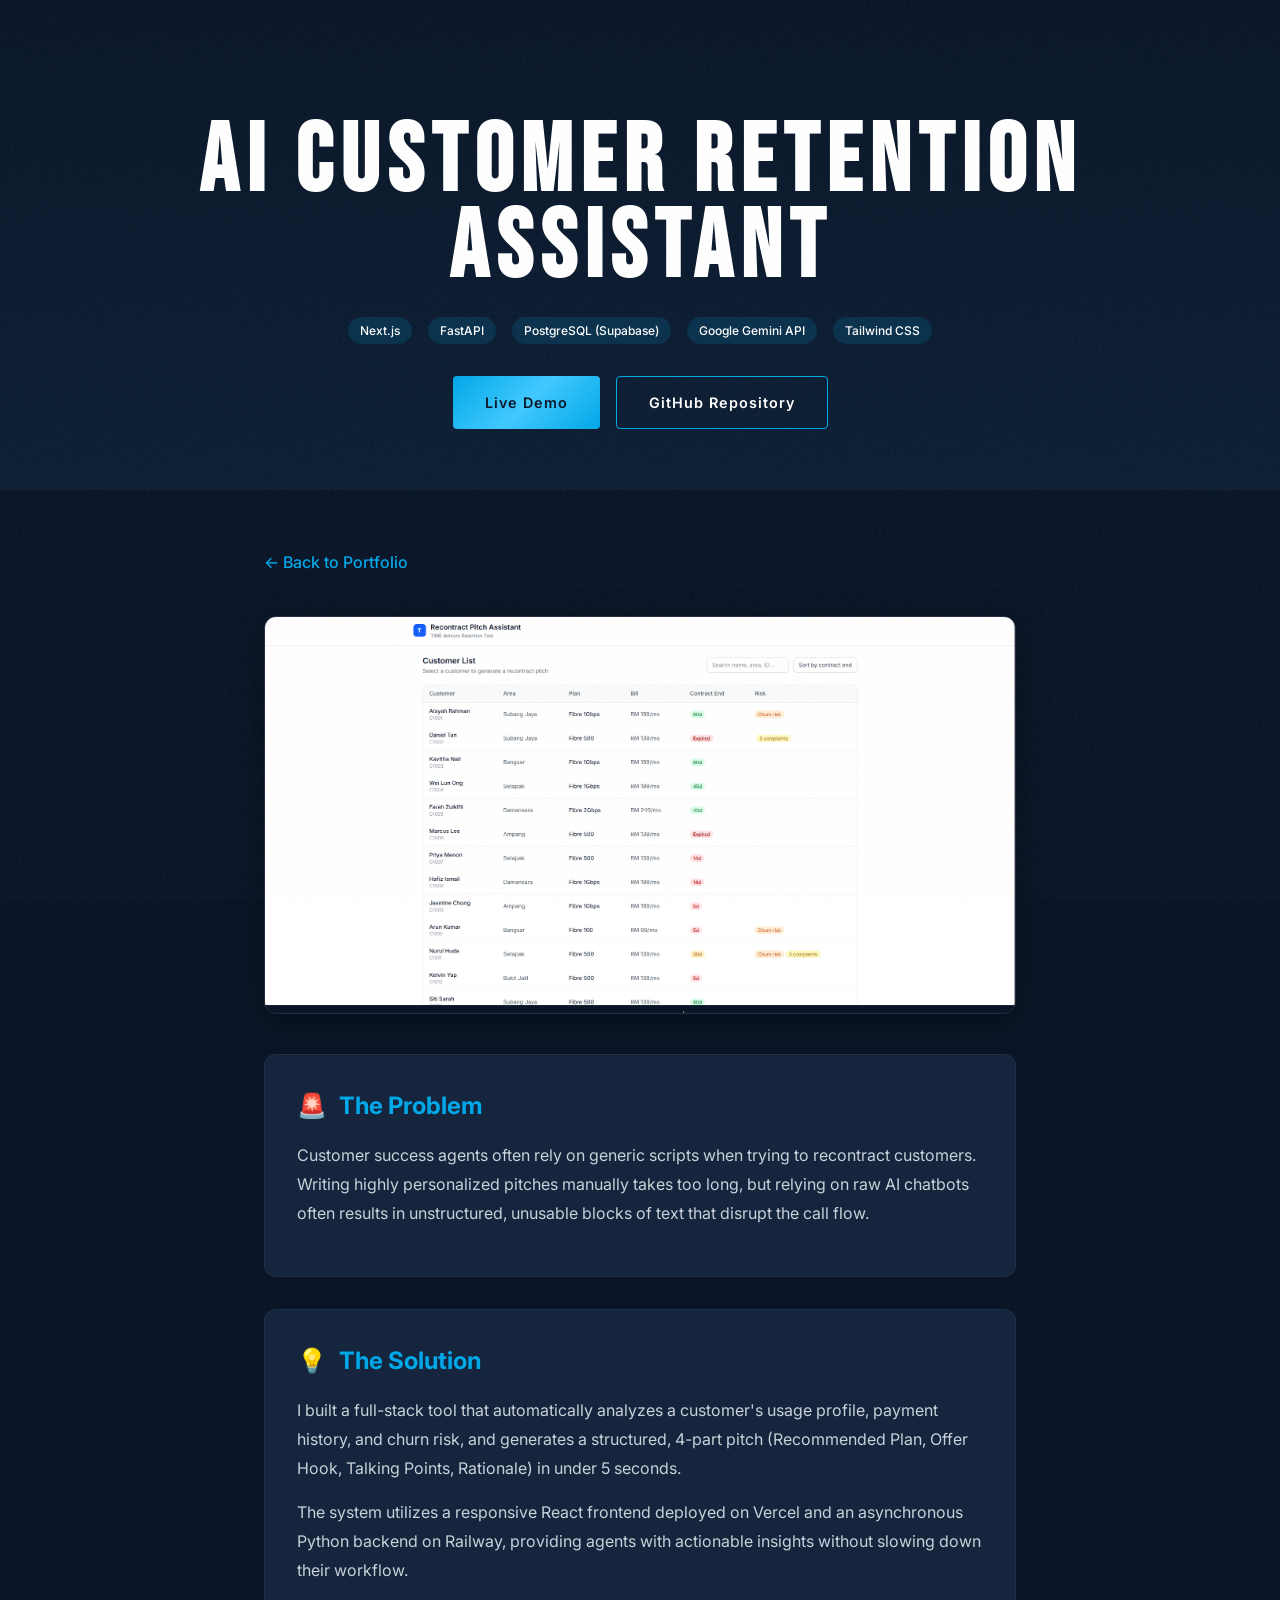
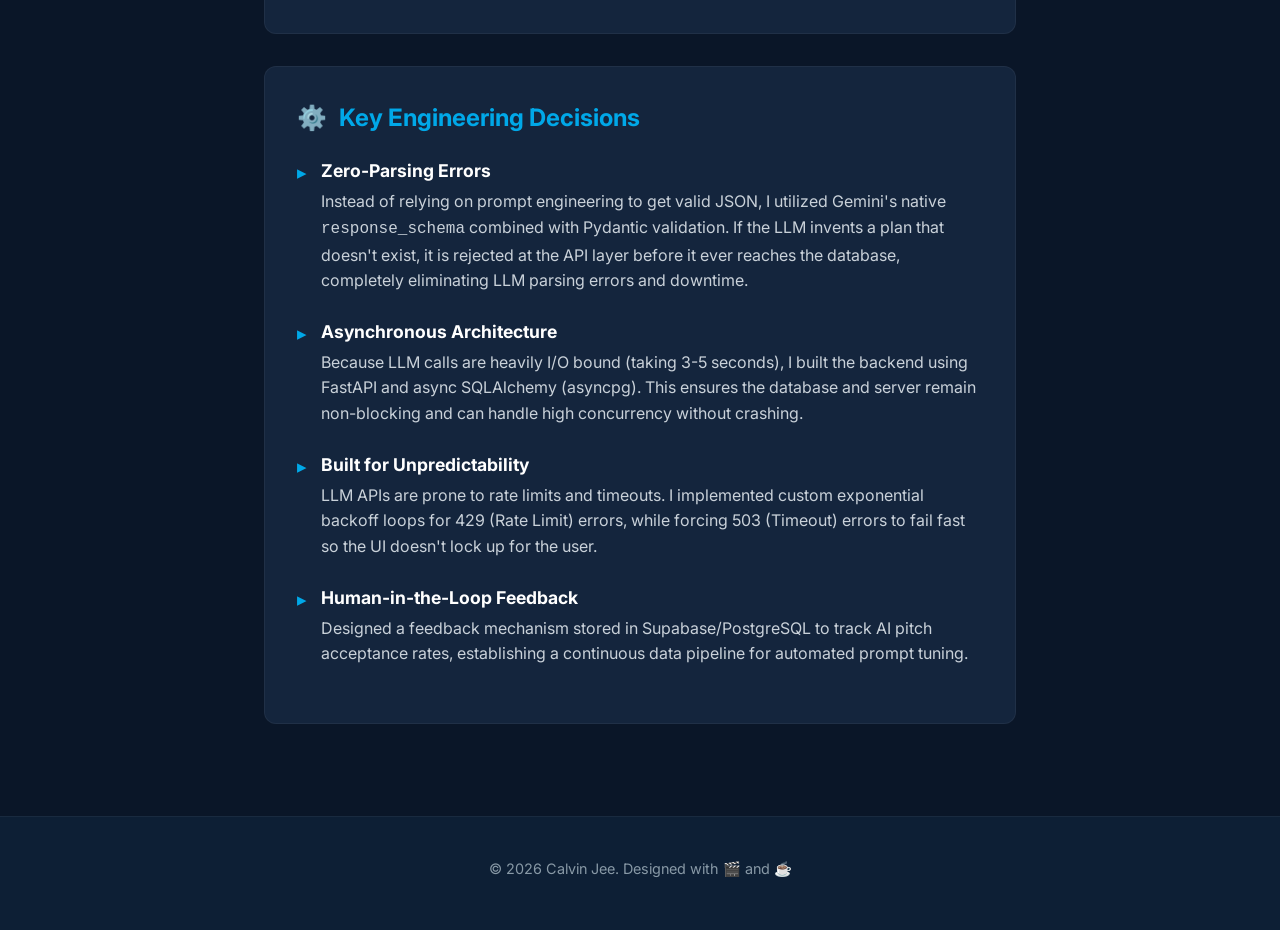
<file: case-study-retention.html>
<!DOCTYPE html>
<html lang="en">

<head>
    <meta charset="UTF-8">
    <meta name="viewport" content="width=device-width, initial-scale=1.0">
    <title>Case Study: AI Customer Retention Assistant | Calvin Jee</title>
    <!-- Google Fonts -->
    <link rel="preconnect" href="https://fonts.googleapis.com">
    <link rel="preconnect" href="https://fonts.gstatic.com" crossorigin>
    <link href="https://fonts.googleapis.com/css2?family=Inter:wght@300;400;500;600;700&family=Bebas+Neue&display=swap"
        rel="stylesheet">
    <!-- Styles -->
    <link rel="stylesheet" href="styles.css">
    <style>
        .case-study-hero {
            padding: 120px 24px 60px;
            background: var(--gradient-dark);
            text-align: center;
            border-bottom: 1px solid rgba(255, 255, 255, 0.05);
        }
        
        .case-study-content {
            max-width: 800px;
            margin: 0 auto;
            padding: 60px 24px;
        }

        .cs-meta {
            display: flex;
            justify-content: center;
            gap: 16px;
            margin-bottom: 32px;
            flex-wrap: wrap;
        }

        .cs-block {
            background: var(--bg-card);
            padding: 32px;
            border-radius: 12px;
            border: 1px solid rgba(255, 255, 255, 0.05);
            margin-bottom: 32px;
        }

        .cs-block h3 {
            color: var(--accent-primary);
            font-size: 1.5rem;
            margin-bottom: 16px;
            display: flex;
            align-items: center;
            gap: 12px;
        }

        .cs-block p {
            color: var(--text-secondary);
            line-height: 1.8;
            margin-bottom: 16px;
        }
        
        .cs-block ul {
            list-style: none;
            padding: 0;
            margin-top: 20px;
        }

        .cs-block li {
            position: relative;
            padding-left: 24px;
            color: var(--text-secondary);
            font-size: 1rem;
            line-height: 1.6;
            margin-bottom: 24px;
        }

        .cs-block li::before {
            content: '▸';
            position: absolute;
            left: 0;
            color: var(--accent-primary);
            font-size: 1.2rem;
        }

        .cs-block li strong {
            display: block;
            color: var(--text-primary);
            margin-bottom: 4px;
            font-size: 1.1rem;
        }

        .back-link {
            display: inline-flex;
            align-items: center;
            color: var(--accent-primary);
            text-decoration: none;
            font-weight: 500;
            margin-bottom: 40px;
            transition: color var(--transition-fast);
        }

        .back-link:hover {
            color: var(--text-primary);
        }

        .cs-demo-image {
            width: 100%;
            height: auto;
            border-radius: 12px;
            box-shadow: 0 8px 32px rgba(0, 0, 0, 0.4);
            border: 1px solid rgba(255, 255, 255, 0.1);
            margin-bottom: 40px;
            display: block;
        }
    </style>
</head>

<body>
    <!-- Film Grain Overlay -->
    <div class="film-grain"></div>

    <main>
        <header class="case-study-hero">
            <div class="container">
                <h1 class="hero-title" style="font-size: clamp(3rem, 8vw, 6rem);">AI Customer Retention Assistant</h1>
                <div class="cs-meta">
                    <span class="tag">Next.js</span>
                    <span class="tag">FastAPI</span>
                    <span class="tag">PostgreSQL (Supabase)</span>
                    <span class="tag">Google Gemini API</span>
                    <span class="tag">Tailwind CSS</span>
                </div>
                <div class="hero-cta" style="margin-top: 30px;">
                    <a href="https://recontract-pitch-assistant.vercel.app/" class="btn btn-primary" target="_blank" rel="noopener">Live Demo</a>
                    <a href="https://github.com/calvinn7/recontract-pitch-assistant/" class="btn btn-secondary" target="_blank" rel="noopener">GitHub Repository</a>
                </div>
            </div>
        </header>

        <section class="case-study-content">
            <a href="index.html#projects" class="back-link">← Back to Portfolio</a>

            <img src="assets/recontract-demo.png" alt="AI Customer Retention Assistant UI Demo" class="cs-demo-image">

            <div class="cs-block">
                <h3><span class="interest-icon" style="font-size: 1.5rem; margin:0;">🚨</span> The Problem</h3>
                <p>Customer success agents often rely on generic scripts when trying to recontract customers. Writing highly personalized pitches manually takes too long, but relying on raw AI chatbots often results in unstructured, unusable blocks of text that disrupt the call flow.</p>
            </div>

            <div class="cs-block">
                <h3><span class="interest-icon" style="font-size: 1.5rem; margin:0;">💡</span> The Solution</h3>
                <p>I built a full-stack tool that automatically analyzes a customer's usage profile, payment history, and churn risk, and generates a structured, 4-part pitch (Recommended Plan, Offer Hook, Talking Points, Rationale) in under 5 seconds.</p>
                <p>The system utilizes a responsive React frontend deployed on Vercel and an asynchronous Python backend on Railway, providing agents with actionable insights without slowing down their workflow.</p>
            </div>

            <div class="cs-block">
                <h3><span class="interest-icon" style="font-size: 1.5rem; margin:0;">⚙️</span> Key Engineering Decisions</h3>
                <ul>
                    <li>
                        <strong>Zero-Parsing Errors</strong>
                        Instead of relying on prompt engineering to get valid JSON, I utilized Gemini's native <code>response_schema</code> combined with Pydantic validation. If the LLM invents a plan that doesn't exist, it is rejected at the API layer before it ever reaches the database, completely eliminating LLM parsing errors and downtime.
                    </li>
                    <li>
                        <strong>Asynchronous Architecture</strong>
                        Because LLM calls are heavily I/O bound (taking 3-5 seconds), I built the backend using FastAPI and async SQLAlchemy (asyncpg). This ensures the database and server remain non-blocking and can handle high concurrency without crashing.
                    </li>
                    <li>
                        <strong>Built for Unpredictability</strong>
                        LLM APIs are prone to rate limits and timeouts. I implemented custom exponential backoff loops for 429 (Rate Limit) errors, while forcing 503 (Timeout) errors to fail fast so the UI doesn't lock up for the user.
                    </li>
                    <li>
                        <strong>Human-in-the-Loop Feedback</strong>
                        Designed a feedback mechanism stored in Supabase/PostgreSQL to track AI pitch acceptance rates, establishing a continuous data pipeline for automated prompt tuning.
                    </li>
                </ul>
            </div>
            
        </section>
    </main>
    
    <footer class="footer">
        <div class="container">
            <p class="footer-text">© 2026 Calvin Jee. Designed with 🎬 and ☕</p>
        </div>
    </footer>
</body>
</html>
</file>
<file: styles.css>
/* ===================================
   Calvin Jee Portfolio - Styles
   Letterboxd + IMAX + Nolan/Batman Theme
   =================================== */

/* CSS Variables - IMAX Color Palette */
:root {
    /* Background Colors */
    --bg-primary: #0a1628;
    --bg-secondary: #0d1f35;
    --bg-card: #14253d;
    --bg-card-hover: #1a2f4a;

    /* Accent Colors - IMAX Blue Primary */
    --accent-primary: #00a8e8;
    --accent-primary-dark: #0077b6;
    --accent-secondary: #40c9ff;
    --accent-gold: #d4af37;

    /* Letterboxd Green */
    --rating-green: #00c030;

    /* Text Colors */
    --text-primary: #ffffff;
    --text-secondary: #c9d1d9;
    --text-muted: #8899a6;

    /* Gradients */
    --gradient-primary: linear-gradient(135deg, #00a8e8 0%, #40c9ff 50%, #00a8e8 100%);
    --gradient-blue: linear-gradient(135deg, #00a8e8 0%, #0077b6 100%);
    --gradient-dark: linear-gradient(180deg, #0a1628 0%, #0d1f35 100%);

    /* Shadows */
    --shadow-sm: 0 2px 4px rgba(0, 0, 0, 0.3);
    --shadow-md: 0 4px 12px rgba(0, 0, 0, 0.4);
    --shadow-lg: 0 8px 32px rgba(0, 0, 0, 0.5);
    --shadow-glow: 0 0 20px rgba(0, 168, 232, 0.4);

    /* Typography */
    --font-primary: 'Inter', -apple-system, BlinkMacSystemFont, sans-serif;
    --font-display: 'Bebas Neue', 'Inter', sans-serif;

    /* Spacing */
    --section-padding: 100px 0;
    --container-max: 1200px;

    /* Transitions */
    --transition-fast: 0.2s ease;
    --transition-normal: 0.3s ease;
    --transition-slow: 0.5s ease;
}

/* Reset & Base */
*,
*::before,
*::after {
    margin: 0;
    padding: 0;
    box-sizing: border-box;
}

html {
    scroll-behavior: smooth;
    font-size: 16px;
}

body {
    font-family: var(--font-primary);
    background: var(--bg-primary);
    color: var(--text-primary);
    line-height: 1.6;
    overflow-x: hidden;
}

/* Film Grain Overlay */
.film-grain {
    position: fixed;
    top: 0;
    left: 0;
    width: 100%;
    height: 100%;
    pointer-events: none;
    z-index: 1000;
    opacity: 0.03;
    background-image: url("data:image/svg+xml,%3Csvg viewBox='0 0 256 256' xmlns='http://www.w3.org/2000/svg'%3E%3Cfilter id='noise'%3E%3CfeTurbulence type='fractalNoise' baseFrequency='0.9' numOctaves='4' stitchTiles='stitch'/%3E%3C/filter%3E%3Crect width='100%25' height='100%25' filter='url(%23noise)'/%3E%3C/svg%3E");
}

/* Bat Signal Easter Egg */
.bat-signal {
    position: fixed;
    top: 20px;
    right: 20px;
    width: 60px;
    height: 60px;
    opacity: 0;
    transition: opacity var(--transition-slow);
    pointer-events: none;
    z-index: 999;
    background: radial-gradient(ellipse at center, rgba(0, 168, 232, 0.3) 0%, transparent 70%);
    border-radius: 50%;
}

.bat-signal::before {
    content: "🦇";
    position: absolute;
    top: 50%;
    left: 50%;
    transform: translate(-50%, -50%);
    font-size: 24px;
    filter: drop-shadow(0 0 10px var(--accent-primary));
}

.bat-signal.visible {
    opacity: 1;
}

/* Container */
.container {
    max-width: var(--container-max);
    margin: 0 auto;
    padding: 0 24px;
}

/* ===================================
   Navigation
   =================================== */
.nav {
    position: fixed;
    top: 0;
    left: 0;
    width: 100%;
    z-index: 100;
    padding: 20px 0;
    transition: all var(--transition-normal);
    background: transparent;
}

.nav.scrolled {
    background: rgba(10, 22, 40, 0.95);
    backdrop-filter: blur(10px);
    padding: 12px 0;
    box-shadow: var(--shadow-md);
}

.nav-container {
    max-width: var(--container-max);
    margin: 0 auto;
    padding: 0 24px;
    display: flex;
    justify-content: space-between;
    align-items: center;
}

.nav-logo {
    font-family: var(--font-display);
    font-size: 2rem;
    color: var(--accent-primary);
    text-decoration: none;
    letter-spacing: 2px;
    transition: color var(--transition-fast);
}

.nav-logo:hover {
    color: var(--text-primary);
}

.nav-links {
    display: flex;
    gap: 32px;
    list-style: none;
}

.nav-links a {
    color: var(--text-secondary);
    text-decoration: none;
    font-size: 0.9rem;
    font-weight: 500;
    letter-spacing: 0.5px;
    transition: color var(--transition-fast);
    position: relative;
}

.nav-links a::after {
    content: '';
    position: absolute;
    bottom: -4px;
    left: 0;
    width: 0;
    height: 2px;
    background: var(--accent-primary);
    transition: width var(--transition-normal);
}

.nav-links a:hover {
    color: var(--accent-primary);
}

.nav-links a:hover::after {
    width: 100%;
}

.nav-toggle {
    display: none;
    flex-direction: column;
    gap: 5px;
    background: none;
    border: none;
    cursor: pointer;
    padding: 5px;
}

.nav-toggle span {
    width: 24px;
    height: 2px;
    background: var(--text-primary);
    transition: all var(--transition-fast);
}

/* ===================================
   Hero Section
   =================================== */
.hero {
    min-height: 100vh;
    display: flex;
    flex-direction: column;
    justify-content: center;
    align-items: center;
    text-align: center;
    position: relative;
    padding: 120px 24px 60px;
    background: var(--gradient-dark);
}

.hero::before {
    content: '';
    position: absolute;
    top: 0;
    left: 0;
    width: 100%;
    height: 100%;
    background:
        radial-gradient(ellipse at 20% 80%, rgba(0, 168, 232, 0.1) 0%, transparent 50%),
        radial-gradient(ellipse at 80% 20%, rgba(212, 175, 55, 0.1) 0%, transparent 50%);
    pointer-events: none;
}

.hero-content {
    position: relative;
    z-index: 1;
}

.hero-subtitle {
    font-size: 0.875rem;
    letter-spacing: 4px;
    color: var(--accent-primary);
    margin-bottom: 20px;
    font-weight: 500;
}

.hero-title {
    font-family: var(--font-display);
    font-size: clamp(4rem, 15vw, 10rem);
    line-height: 0.9;
    letter-spacing: 8px;
    margin-bottom: 24px;
}

.title-line {
    display: block;
}

.title-line.accent {
    color: var(--accent-primary);
    text-shadow: 0 0 40px rgba(0, 168, 232, 0.4);
}

.hero-tagline {
    display: flex;
    justify-content: center;
    align-items: center;
    gap: 16px;
    flex-wrap: wrap;
    margin-bottom: 32px;
}

.tagline-item {
    font-size: 1.1rem;
    color: var(--text-secondary);
    font-weight: 400;
}

.tagline-separator {
    color: var(--accent-secondary);
    font-size: 1.2rem;
}

.hero-quote {
    max-width: 500px;
    margin: 0 auto 40px;
    padding: 20px;
    border-left: 3px solid var(--accent-primary);
    background: rgba(0, 168, 232, 0.05);
}

.hero-quote p {
    font-style: italic;
    color: var(--text-muted);
    font-size: 0.95rem;
    margin-bottom: 8px;
}

.quote-author {
    display: block;
    font-size: 0.8rem;
    color: var(--accent-primary);
    font-weight: 500;
}

.hero-cta {
    display: flex;
    gap: 16px;
    justify-content: center;
    flex-wrap: wrap;
}

.hero-scroll {
    position: absolute;
    bottom: 40px;
    left: 50%;
    transform: translateX(-50%);
    display: flex;
    flex-direction: column;
    align-items: center;
    gap: 8px;
}

.hero-scroll span {
    font-size: 0.75rem;
    letter-spacing: 2px;
    color: var(--text-muted);
    text-transform: uppercase;
}

.scroll-line {
    width: 1px;
    height: 40px;
    background: linear-gradient(to bottom, var(--accent-primary), transparent);
    animation: scrollPulse 2s ease-in-out infinite;
}

@keyframes scrollPulse {

    0%,
    100% {
        opacity: 0.3;
        transform: scaleY(1);
    }

    50% {
        opacity: 1;
        transform: scaleY(1.2);
    }
}

/* ===================================
   Buttons
   =================================== */
.btn {
    display: inline-flex;
    align-items: center;
    justify-content: center;
    padding: 14px 32px;
    font-size: 0.9rem;
    font-weight: 600;
    letter-spacing: 1px;
    text-decoration: none;
    border-radius: 4px;
    transition: all var(--transition-normal);
    cursor: pointer;
    border: none;
}

.btn-primary {
    background: var(--gradient-primary);
    color: #0a1628;
}

.btn-primary:hover {
    transform: translateY(-2px);
    box-shadow: 0 8px 24px rgba(0, 168, 232, 0.4);
}

.btn-secondary {
    background: transparent;
    color: var(--text-primary);
    border: 1px solid var(--accent-primary);
}

.btn-secondary:hover {
    background: var(--accent-primary);
    color: #0a1628;
    transform: translateY(-2px);
}

/* ===================================
   Sections
   =================================== */
.section {
    padding: var(--section-padding);
    position: relative;
}

.section-title {
    font-family: var(--font-display);
    font-size: 3.5rem;
    letter-spacing: 4px;
    margin-bottom: 12px;
    color: var(--text-primary);
    text-align: center;
}

.section-subtitle {
    text-align: center;
    color: var(--text-muted);
    font-size: 1rem;
    margin-bottom: 60px;
}

/* ===================================
   About Section
   =================================== */
.about {
    background: var(--bg-secondary);
}

.about-content {
    display: grid;
    grid-template-columns: 1fr 1.5fr;
    gap: 60px;
    align-items: start;
}

.about-card {
    background: var(--bg-card);
    border-radius: 12px;
    padding: 32px;
    text-align: center;
    box-shadow: var(--shadow-lg);
    border: 1px solid rgba(255, 255, 255, 0.05);
}

.about-avatar {
    margin-bottom: 24px;
    position: relative;
    display: inline-block;
    width: 160px;
    height: 160px;
    margin: 0 auto 24px auto;
    overflow: visible;
}

.avatar-placeholder {
    width: 120px;
    height: 120px;
    border-radius: 50%;
    background: var(--gradient-primary);
    display: flex;
    align-items: center;
    justify-content: center;
    font-family: var(--font-display);
    font-size: 2.5rem;
    color: #0a1628;
    margin: 0 auto;
    box-shadow: 0 0 30px rgba(0, 168, 232, 0.3);
}

/* Profile Photo Image */
.avatar-img {
    width: 160px;
    height: 160px;
    border-radius: 50%;
    object-fit: cover;
    margin: 0 auto;
    display: block;
    border: 3px solid var(--accent-primary);
    box-shadow: 0 0 30px rgba(0, 168, 232, 0.3);
}

.about-name {
    font-size: 1.5rem;
    font-weight: 600;
    margin-bottom: 8px;
}

.about-location {
    color: var(--text-muted);
    font-size: 0.9rem;
    margin-bottom: 24px;
}

.about-stats {
    display: flex;
    justify-content: center;
    gap: 32px;
    padding-top: 20px;
    border-top: 1px solid rgba(255, 255, 255, 0.1);
}

.stat {
    display: flex;
    flex-direction: column;
    align-items: center;
}

.stat-value {
    font-family: var(--font-display);
    font-size: 1.8rem;
    color: var(--accent-primary);
}

.stat-label {
    font-size: 0.75rem;
    color: var(--text-muted);
    text-transform: uppercase;
    letter-spacing: 1px;
}

.about-bio {
    display: flex;
    flex-direction: column;
    gap: 20px;
}

.about-bio p {
    color: var(--text-secondary);
    font-size: 1.05rem;
    line-height: 1.8;
}

.about-bio strong {
    color: var(--accent-primary);
}

/* ===================================
   Projects Section
   =================================== */
.projects {
    background: var(--bg-primary);
}

.projects-grid {
    display: grid;
    grid-template-columns: repeat(auto-fit, minmax(350px, 1fr));
    gap: 32px;
}

.project-card {
    background: var(--bg-card);
    border-radius: 12px;
    overflow: hidden;
    transition: all var(--transition-normal);
    border: 1px solid rgba(255, 255, 255, 0.05);
}

.project-card:hover {
    transform: translateY(-8px);
    box-shadow: var(--shadow-glow);
    border-color: var(--accent-primary);
}

.project-poster {
    height: 180px;
    background: var(--gradient-blue);
    position: relative;
    display: flex;
    align-items: center;
    justify-content: center;
}

.poster-gradient {
    position: absolute;
    bottom: 0;
    left: 0;
    width: 100%;
    height: 60%;
    background: linear-gradient(to top, var(--bg-card), transparent);
}

.poster-content {
    position: relative;
    z-index: 1;
    text-align: center;
}

.project-year {
    display: inline-block;
    font-size: 0.8rem;
    font-weight: 700;
    letter-spacing: 1px;
    color: #ffffff !important;
    background: rgba(0, 0, 0, 0.6);
    padding: 6px 14px;
    border-radius: 20px;
    margin-bottom: 12px;
    backdrop-filter: blur(4px);
    text-transform: uppercase;
}

.project-icon {
    font-size: 3rem;
}

.project-info {
    padding: 24px;
}

.project-title {
    font-size: 1.3rem;
    font-weight: 600;
    margin-bottom: 4px;
    color: var(--text-primary);
}

.project-subtitle {
    font-size: 0.85rem;
    color: var(--text-muted);
    margin-bottom: 12px;
}

.project-rating {
    display: flex;
    align-items: center;
    gap: 8px;
    margin-bottom: 16px;
}

.stars {
    color: var(--rating-green);
    font-size: 1rem;
    letter-spacing: 2px;
}

.rating-text {
    color: var(--text-muted);
    font-size: 0.85rem;
}

.project-description {
    color: var(--text-secondary);
    font-size: 0.9rem;
    line-height: 1.6;
    margin-bottom: 16px;
}

.project-tags {
    display: flex;
    flex-wrap: wrap;
    gap: 8px;
    margin-bottom: 16px;
}

.tag {
    padding: 4px 12px;
    background: rgba(0, 168, 232, 0.15);
    color: var(--accent-blue);
    font-size: 0.75rem;
    border-radius: 20px;
    font-weight: 500;
}

.project-stats {
    display: flex;
    gap: 16px;
    margin-bottom: 16px;
    font-size: 0.85rem;
    color: var(--text-muted);
}

.project-link {
    display: inline-flex;
    align-items: center;
    color: var(--accent-primary);
    text-decoration: none;
    font-size: 0.9rem;
    font-weight: 500;
    transition: color var(--transition-fast);
}

.project-link:hover {
    color: var(--text-primary);
}

/* ===================================
   Experience Section
   =================================== */
.experience {
    background: var(--bg-secondary);
}

.timeline {
    position: relative;
    max-width: 800px;
    margin: 0 auto;
    padding-left: 40px;
}

.timeline::before {
    content: '';
    position: absolute;
    left: 8px;
    top: 0;
    bottom: 0;
    width: 2px;
    background: linear-gradient(to bottom, var(--accent-gold), var(--accent-blue), transparent);
}

.timeline-item {
    position: relative;
    margin-bottom: 48px;
}

.timeline-item:last-child {
    margin-bottom: 0;
}

.timeline-marker {
    position: absolute;
    left: -40px;
    top: 4px;
    width: 18px;
    height: 18px;
    background: var(--bg-primary);
    border: 3px solid var(--accent-primary);
    border-radius: 50%;
    z-index: 1;
}

.timeline-content {
    background: var(--bg-card);
    padding: 24px;
    border-radius: 12px;
    border: 1px solid rgba(255, 255, 255, 0.05);
    transition: all var(--transition-normal);
}

.timeline-content:hover {
    border-color: var(--accent-primary);
    box-shadow: var(--shadow-md);
}

.timeline-header {
    display: flex;
    align-items: center;
    gap: 12px;
    margin-bottom: 12px;
}

.timeline-date {
    font-size: 0.85rem;
    color: var(--accent-primary);
    font-weight: 500;
}

.timeline-badge {
    padding: 4px 12px;
    background: var(--accent-blue);
    color: #0a1628;
    font-size: 0.7rem;
    font-weight: 600;
    border-radius: 20px;
    text-transform: uppercase;
    letter-spacing: 1px;
}

.timeline-badge.education {
    background: var(--accent-primary);
}

.timeline-title {
    font-size: 1.3rem;
    font-weight: 600;
    margin-bottom: 4px;
}

.timeline-company {
    color: var(--text-muted);
    font-size: 0.95rem;
    margin-bottom: 16px;
}

.timeline-details {
    list-style: none;
    display: flex;
    flex-direction: column;
    gap: 10px;
}

.timeline-details li {
    position: relative;
    padding-left: 20px;
    color: var(--text-secondary);
    font-size: 0.9rem;
    line-height: 1.6;
}

.timeline-details li::before {
    content: '▸';
    position: absolute;
    left: 0;
    color: var(--accent-primary);
}

.timeline-details strong {
    color: var(--text-primary);
}

.timeline-note {
    color: var(--text-muted);
    font-size: 0.9rem;
    font-style: italic;
}

/* ===================================
   Skills Section
   =================================== */
.skills {
    background: var(--bg-primary);
}

.skills-grid {
    display: grid;
    grid-template-columns: repeat(auto-fit, minmax(300px, 1fr));
    gap: 24px;
}

.skill-category {
    background: var(--bg-card);
    padding: 24px;
    border-radius: 12px;
    border: 1px solid rgba(255, 255, 255, 0.05);
    transition: all var(--transition-normal);
}

.skill-category:hover {
    border-color: var(--accent-primary);
    transform: translateY(-4px);
}

.skill-category-title {
    display: flex;
    align-items: center;
    gap: 12px;
    font-size: 1.1rem;
    font-weight: 600;
    margin-bottom: 16px;
    color: var(--text-primary);
}

.skill-icon {
    font-size: 1.4rem;
}

.skill-tags {
    display: flex;
    flex-wrap: wrap;
    gap: 8px;
}

.skill-tag {
    padding: 6px 14px;
    background: rgba(255, 255, 255, 0.05);
    color: var(--text-secondary);
    font-size: 0.8rem;
    border-radius: 20px;
    border: 1px solid rgba(255, 255, 255, 0.1);
    transition: all var(--transition-fast);
}

.skill-tag:hover {
    border-color: var(--accent-primary);
    color: var(--accent-primary);
}

.skill-tag.featured {
    background: rgba(0, 168, 232, 0.15);
    color: var(--accent-primary);
    border-color: var(--accent-primary);
}

/* ===================================
   Interests Section
   =================================== */
.interests {
    background: var(--bg-secondary);
}

.interests-grid {
    display: grid;
    grid-template-columns: repeat(auto-fit, minmax(260px, 1fr));
    gap: 24px;
}

.interest-card {
    background: var(--bg-card);
    padding: 28px;
    border-radius: 12px;
    text-align: center;
    border: 1px solid rgba(255, 255, 255, 0.05);
    transition: all var(--transition-normal);
}

.interest-card:hover {
    border-color: var(--accent-primary);
    transform: translateY(-4px);
    box-shadow: var(--shadow-md);
}

.interest-icon {
    font-size: 2.5rem;
    margin-bottom: 16px;
}

.interest-title {
    font-size: 1.2rem;
    font-weight: 600;
    margin-bottom: 12px;
    color: var(--text-primary);
}

.interest-description {
    color: var(--text-secondary);
    font-size: 0.9rem;
    line-height: 1.6;
    margin-bottom: 16px;
}

.interest-tags {
    display: flex;
    justify-content: center;
    gap: 8px;
    flex-wrap: wrap;
}

.interest-tags span {
    padding: 4px 12px;
    background: rgba(0, 168, 232, 0.15);
    color: var(--accent-primary);
    font-size: 0.75rem;
    border-radius: 20px;
}

.interest-link {
    display: inline-block;
    color: var(--accent-primary);
    text-decoration: none;
    font-size: 0.9rem;
    font-weight: 500;
    transition: color var(--transition-fast);
}

.interest-link:hover {
    color: var(--text-primary);
}

/* Letterboxd Widget Styles */
.letterboxd-card {
    display: flex;
    flex-direction: column;
    align-items: center;
}

.letterboxd-widget {
    margin: 16px 0;
}

.letterboxd-profile-link {
    text-decoration: none;
}

.letterboxd-badge {
    display: flex;
    align-items: center;
    gap: 10px;
    padding: 12px 20px;
    background: linear-gradient(135deg, #ff8000 0%, #ff6600 100%);
    border-radius: 8px;
    transition: all var(--transition-normal);
}

.letterboxd-badge:hover {
    transform: scale(1.05);
    box-shadow: 0 4px 16px rgba(255, 128, 0, 0.4);
}

.lb-logo {
    font-size: 1.5rem;
}

.lb-username {
    color: #ffffff;
    font-weight: 600;
    font-size: 0.95rem;
}

/* ===================================
   Contact Section
   =================================== */
.contact {
    background: var(--bg-primary);
}

.contact-content {
    max-width: 600px;
    margin: 0 auto;
    text-align: center;
}

.contact-message {
    font-size: 1.2rem;
    color: var(--text-secondary);
    margin-bottom: 40px;
    line-height: 1.8;
}

.contact-links {
    display: flex;
    flex-direction: column;
    gap: 16px;
    margin-bottom: 40px;
}

.contact-link {
    display: flex;
    align-items: center;
    justify-content: center;
    gap: 12px;
    padding: 16px 24px;
    background: var(--bg-card);
    border-radius: 8px;
    text-decoration: none;
    color: var(--text-secondary);
    transition: all var(--transition-normal);
    border: 1px solid rgba(255, 255, 255, 0.05);
}

.contact-link:hover {
    background: var(--bg-card-hover);
    border-color: var(--accent-primary);
    color: var(--text-primary);
    transform: translateX(4px);
}

.contact-icon {
    font-size: 1.2rem;
}

.btn-download {
    padding: 16px 40px;
}

/* ===================================
   Footer
   =================================== */
.footer {
    background: var(--bg-secondary);
    padding: 40px 0;
    text-align: center;
    border-top: 1px solid rgba(255, 255, 255, 0.05);
}

.footer-text {
    color: var(--text-muted);
    font-size: 0.9rem;
    margin-bottom: 12px;
}

.footer-quote {
    color: var(--accent-primary);
    font-style: italic;
    font-size: 0.85rem;
    opacity: 0.8;
}

/* ===================================
   Animations
   =================================== */
@keyframes fadeInUp {
    from {
        opacity: 0;
        transform: translateY(30px);
    }

    to {
        opacity: 1;
        transform: translateY(0);
    }
}

.animate-on-scroll {
    opacity: 0;
    transform: translateY(30px);
}

.animate-on-scroll.visible {
    animation: fadeInUp 0.6s ease forwards;
}

/* ===================================
   Responsive Design
   =================================== */
@media (max-width: 968px) {
    :root {
        --section-padding: 80px 0;
    }

    .about-content {
        grid-template-columns: 1fr;
        gap: 40px;
    }

    .about-card {
        max-width: 400px;
        margin: 0 auto;
    }
}

@media (max-width: 768px) {
    .nav-links {
        display: none;
        position: absolute;
        top: 100%;
        left: 0;
        width: 100%;
        background: rgba(10, 22, 40, 0.98);
        flex-direction: column;
        gap: 0;
        padding: 20px;
        border-top: 1px solid rgba(255, 255, 255, 0.1);
    }

    .nav-links.active {
        display: flex;
    }

    .nav-links li {
        padding: 12px 0;
        border-bottom: 1px solid rgba(255, 255, 255, 0.05);
    }

    .nav-toggle {
        display: flex;
    }

    .hero-title {
        letter-spacing: 4px;
    }

    .section-title {
        font-size: 2.5rem;
    }

    .projects-grid {
        grid-template-columns: 1fr;
    }

    .timeline {
        padding-left: 30px;
    }

    .timeline-marker {
        left: -30px;
        width: 14px;
        height: 14px;
    }

    .skills-grid {
        grid-template-columns: 1fr;
    }

    .interests-grid {
        grid-template-columns: 1fr;
    }

    .about-stats {
        gap: 20px;
    }
}

@media (max-width: 480px) {
    html {
        font-size: 14px;
    }

    .hero {
        padding: 100px 16px 60px;
    }

    .hero-tagline {
        flex-direction: column;
        gap: 8px;
    }

    .tagline-separator {
        display: none;
    }

    .hero-cta {
        flex-direction: column;
        width: 100%;
    }

    .btn {
        width: 100%;
    }

    .container {
        padding: 0 16px;
    }
}
/* ===================================
   Proficiency Tiers
   =================================== */
.proficiency-section {
    border-top: 1px solid rgba(255, 255, 255, 0.05);
}

.proficiency-title {
    font-size: 1.5rem;
    font-weight: 700;
    text-align: center;
    color: var(--text-primary);
    margin-bottom: 6px;
}

.proficiency-subtitle {
    text-align: center;
    color: var(--text-muted);
    font-size: 0.9rem;
    margin-bottom: 40px;
}

.proficiency-tiers {
    display: flex;
    flex-direction: column;
    gap: 28px;
    max-width: 900px;
    margin: 0 auto;
}

.proficiency-tier {
    background: var(--bg-card);
    border-radius: 14px;
    border: 1px solid rgba(255, 255, 255, 0.06);
    padding: 24px 28px;
    transition: border-color var(--transition-normal);
}

.proficiency-tier:hover {
    border-color: rgba(255, 255, 255, 0.14);
}

.tier-header {
    display: flex;
    align-items: center;
    gap: 10px;
    margin-bottom: 18px;
    flex-wrap: wrap;
}

.tier-dot {
    width: 10px;
    height: 10px;
    border-radius: 50%;
    flex-shrink: 0;
}

.tier-label {
    font-size: 0.95rem;
    font-weight: 700;
    letter-spacing: 0.3px;
}

.tier-desc {
    font-size: 0.78rem;
    color: var(--text-muted);
    margin-left: auto;
    font-style: italic;
}

/* Tier colour variants */
.tier-production .tier-dot  { background: #00c896; }
.tier-production .tier-label { color: #00c896; }

.tier-familiar .tier-dot   { background: var(--accent-primary); }
.tier-familiar .tier-label  { color: var(--accent-primary); }

.tier-exposure .tier-dot   { background: var(--text-muted); }
.tier-exposure .tier-label  { color: var(--text-muted); }

/* Chips */
.tier-chips {
    display: flex;
    flex-wrap: wrap;
    gap: 8px;
}

.tier-chip {
    display: inline-block;
    padding: 5px 14px;
    border-radius: 20px;
    font-size: 0.8rem;
    font-weight: 500;
    border: 1px solid transparent;
    transition: transform var(--transition-fast), box-shadow var(--transition-fast);
    cursor: default;
}

.tier-chip:hover {
    transform: translateY(-2px);
}

.chip-production {
    background: rgba(0, 200, 150, 0.12);
    color: #00c896;
    border-color: rgba(0, 200, 150, 0.3);
}

.chip-production:hover {
    box-shadow: 0 4px 12px rgba(0, 200, 150, 0.2);
}

.chip-familiar {
    background: rgba(0, 168, 232, 0.12);
    color: var(--accent-primary);
    border-color: rgba(0, 168, 232, 0.3);
}

.chip-familiar:hover {
    box-shadow: 0 4px 12px rgba(0, 168, 232, 0.2);
}

.chip-exposure {
    background: rgba(136, 153, 166, 0.1);
    color: var(--text-muted);
    border-color: rgba(136, 153, 166, 0.2);
}

.chip-exposure:hover {
    box-shadow: 0 4px 12px rgba(136, 153, 166, 0.15);
}

/* ===================================
   GitHub Stats Widget
   =================================== */
.github-stats {
    margin-top: 48px;
    padding-top: 48px;
    border-top: 1px solid rgba(255, 255, 255, 0.05);
}

.github-stats-title {
    font-size: 1.3rem;
    font-weight: 600;
    margin-bottom: 24px;
    color: var(--text-primary);
    text-align: center;
}

.github-stats-container {
    display: flex;
    justify-content: center;
    gap: 24px;
    flex-wrap: wrap;
}

.github-stats-img {
    max-width: 100%;
    height: auto;
    border-radius: 8px;
}

/* ===================================
   Testimonials Section
   =================================== */
.testimonials {
    background: var(--bg-secondary);
}

.testimonials-grid {
    display: grid;
    grid-template-columns: repeat(auto-fit, minmax(350px, 1fr));
    gap: 24px;
    max-width: 900px;
    margin: 0 auto;
}

.testimonial-card {
    background: var(--bg-card);
    padding: 32px;
    border-radius: 16px;
    border: 1px solid rgba(255, 255, 255, 0.05);
    transition: all var(--transition-normal);
}

.testimonial-card:hover {
    border-color: var(--accent-primary);
    transform: translateY(-4px);
}

.testimonial-content {
    margin-bottom: 24px;
}

.testimonial-quote {
    font-size: 4rem;
    line-height: 1;
    color: var(--accent-primary);
    opacity: 0.3;
    margin-bottom: -20px;
}

.testimonial-text {
    font-size: 1rem;
    line-height: 1.8;
    color: var(--text-secondary);
    font-style: italic;
}

.testimonial-author {
    display: flex;
    align-items: center;
    gap: 16px;
}

.testimonial-avatar {
    width: 56px;
    height: 56px;
    border-radius: 50%;
    object-fit: cover;
    border: 2px solid var(--accent-primary);
}

.testimonial-info {
    display: flex;
    flex-direction: column;
}

.testimonial-name {
    font-size: 1rem;
    font-weight: 600;
    color: var(--text-primary);
    margin: 0;
}

.testimonial-role {
    font-size: 0.85rem;
    color: var(--text-muted);
    margin: 0;
}

/* GitHub Profile Card */
.github-profile-card {
    display: inline-block;
    background: var(--bg-card);
    padding: 24px 40px;
    border-radius: 12px;
    border: 1px solid rgba(255, 255, 255, 0.05);
    text-decoration: none;
    transition: all var(--transition-normal);
}

.github-profile-card:hover {
    border-color: var(--accent-primary);
    transform: translateY(-4px);
    box-shadow: var(--shadow-glow);
}

.github-card-content {
    display: flex;
    align-items: center;
    gap: 16px;
}

.github-icon {
    font-size: 2.5rem;
}

.github-card-text {
    display: flex;
    flex-direction: column;
}

.github-username {
    font-size: 1.2rem;
    font-weight: 600;
    color: var(--text-primary);
}

.github-cta {
    font-size: 0.9rem;
    color: var(--accent-primary);
}

/* Testimonial PDF Link */
.testimonial-pdf-link {
    display: inline-block;
    margin-top: 20px;
    padding: 12px 24px;
    background: rgba(0, 168, 232, 0.1);
    color: var(--accent-primary);
    text-decoration: none;
    border-radius: 8px;
    font-size: 0.9rem;
    font-weight: 500;
    transition: all var(--transition-normal);
    border: 1px solid var(--accent-primary);
}

.testimonial-pdf-link:hover {
    background: var(--accent-primary);
    color: #0a1628;
    transform: translateY(-2px);
}

/* Testimonial Avatar Placeholder */
.testimonial-avatar-placeholder {
    width: 56px;
    height: 56px;
    border-radius: 50%;
    background: var(--gradient-primary);
    display: flex;
    align-items: center;
    justify-content: center;
    font-weight: 600;
    color: #0a1628;
    font-size: 0.9rem;
}

/* Bat Quote Popup */
.bat-quote-popup {
    position: fixed;
    top: 100px;
    right: 20px;
    max-width: 350px;
    padding: 24px;
    background: var(--bg-card);
    border: 1px solid var(--accent-primary);
    border-radius: 12px;
    box-shadow: 0 8px 32px rgba(0, 168, 232, 0.3);
    z-index: 1000;
    opacity: 0;
    transform: translateX(100px);
    transition: all 0.5s ease;
}

.bat-quote-popup.visible {
    opacity: 1;
    transform: translateX(0);
}

.bat-quote-text {
    font-size: 1rem;
    font-style: italic;
    color: var(--text-primary);
    margin-bottom: 12px;
    line-height: 1.6;
}

.bat-quote-source {
    font-size: 0.85rem;
    color: var(--accent-primary);
    font-weight: 500;
}

/* GitHub Profile Link */
.github-profile-link {
    color: var(--accent-primary);
    text-decoration: none;
    font-weight: 500;
    transition: color var(--transition-fast);
}

.github-profile-link:hover {
    color: var(--text-primary);
}

/* Racing Helmet Hover Effect */
.helmet-hover {
    position: relative;
    cursor: pointer;
}

.helmet-overlay {
    position: absolute;
    top: 50%;
    left: 50%;
    transform: translate(-50%, -50%) scale(0.9);
    width: 180px;
    height: auto;
    opacity: 0;
    visibility: hidden;
    transition: all 0.4s cubic-bezier(0.25, 0.46, 0.45, 0.94);
    pointer-events: none;
    z-index: 10;
}

.helmet-hover:hover .helmet-overlay {
    opacity: 1;
    visibility: visible;
    transform: translate(-50%, -50%) scale(1);
}

.helmet-hover:hover .avatar-img {
    filter: brightness(0.7);
    transform: scale(1.02);
}

.helmet-hover .avatar-img {
    transition: all 0.4s ease;
}
</file>
